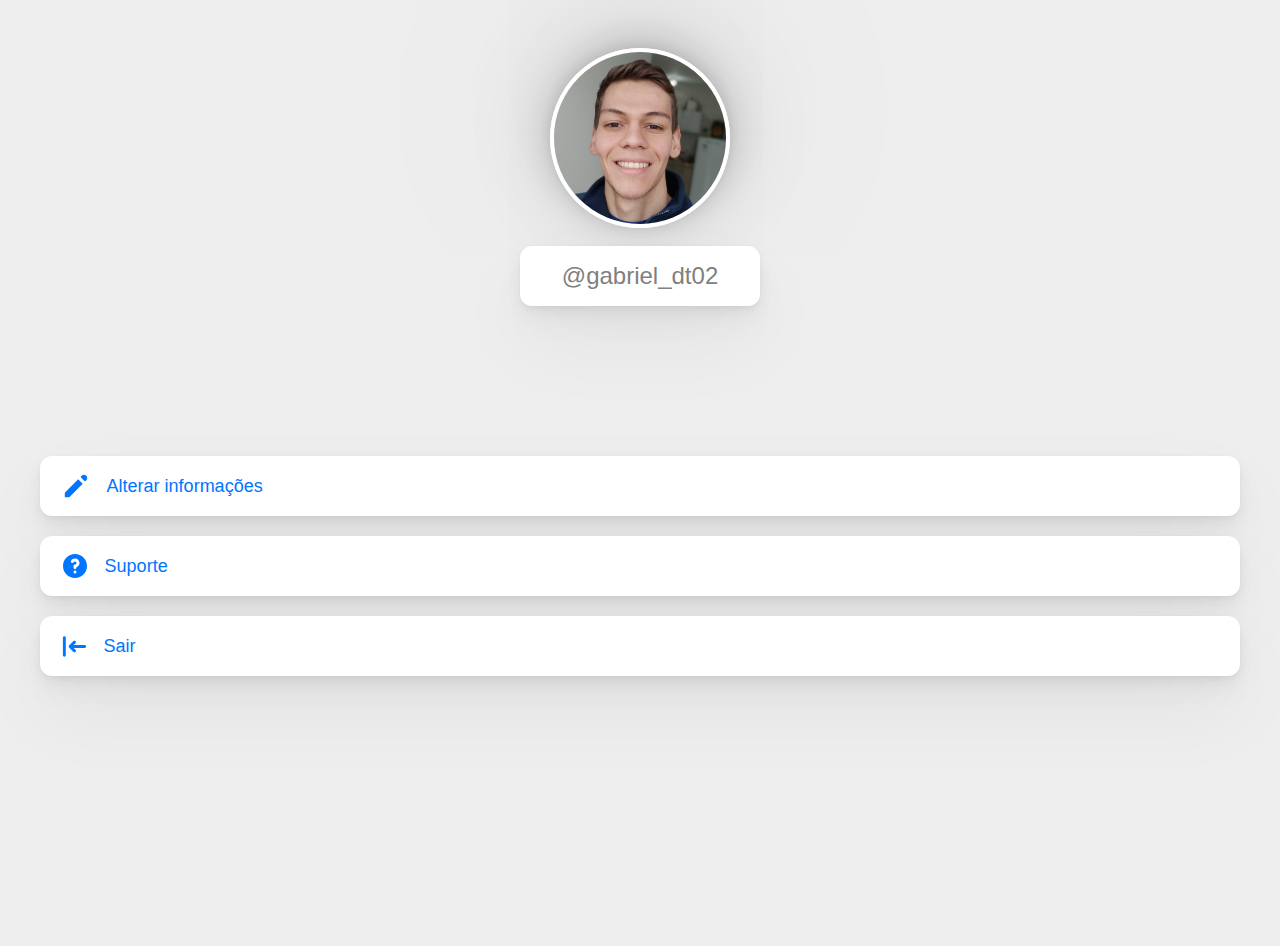
<file: index.html>
<!DOCTYPE html>
<html lang="en">
<head>
    <meta charset="UTF-8">
    <meta http-equiv="X-UA-Compatible" content="IE=edge">
    <meta name="viewport" content="width=device-width, initial-scale=1.0">
    <title>Document</title>
    <link rel="stylesheet" href="style.css">
</head>
<body>
    <div id="main-container">

        <div id="profile" class="flex-item">
            <img src="assets/images/user_pic.jpg" alt="">
            <span id="username">@gabriel_dt02</span>
        </div>

        <div id="alterar-info" class="flex-item options">
            <img src="assets/images/alt_info.svg" alt="">
            <a>Alterar informações</a>
        </div>

        <div class="flex-item options">
            <img src="assets/images/suporte.svg" alt="">
            <a>Suporte</a>
        </div>

        <div class="flex-item options">
            <img src="assets/images/sair.svg" alt="">
            <a>Sair</a>
        </div>

        <div class="flex-item">

        </div>
    </div>
</body>
</html>
</file>
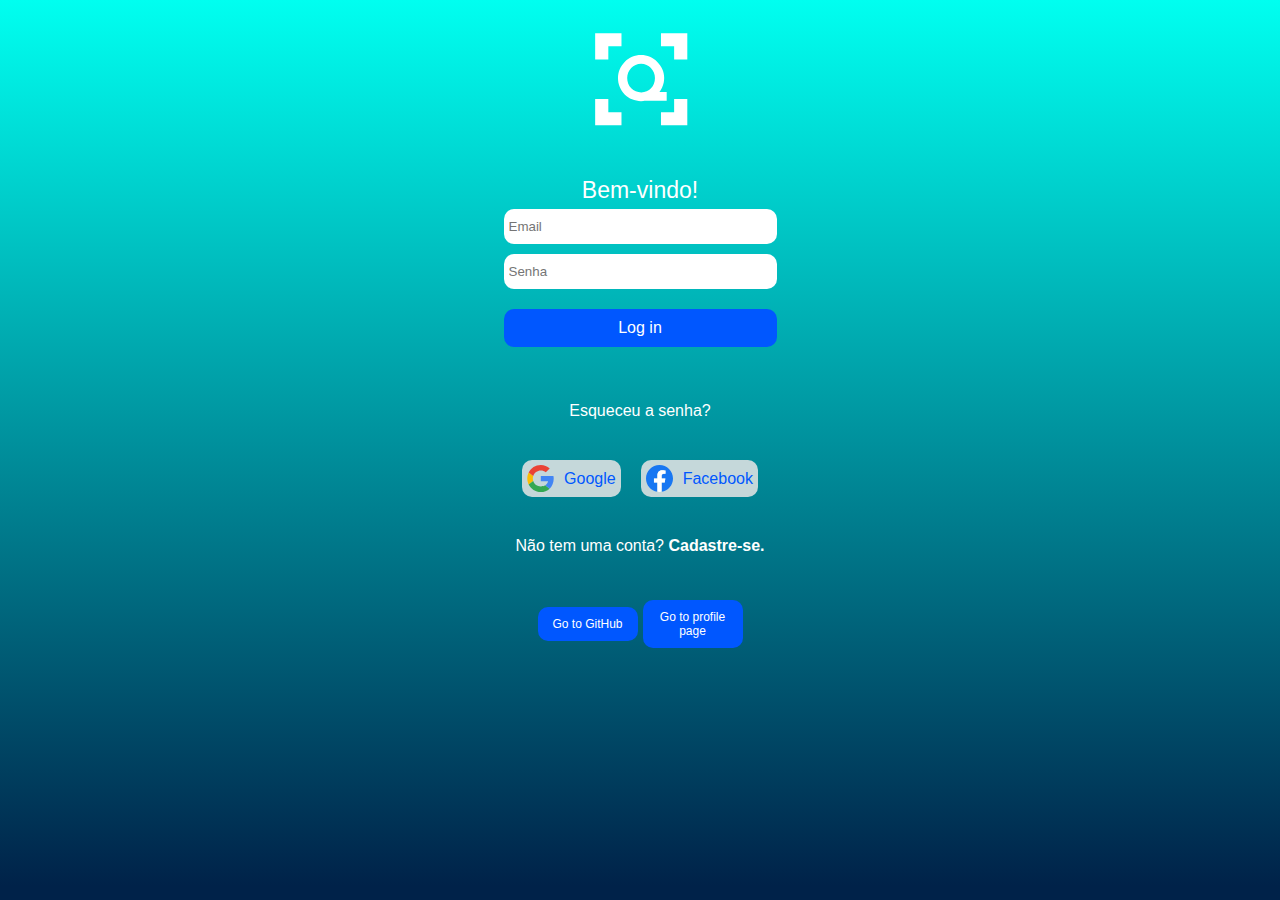
<file: login-page/index.html>
<!DOCTYPE html>
<html lang="en">
<head>
    <meta charset="UTF-8">
    <meta http-equiv="X-UA-Compatible" content="IE=edge">
    <meta name="viewport" content="width=device-width, initial-scale=1.0">
    <title>NoQueue Login Page</title>
    <link rel="stylesheet" href="style.css">
</head>
<body>
    <div id="main-container">

        <div id="div-img-logo" class="flex-item">
            <img id="img-logo" src="../assets/images/AppLogo.svg" alt="">
        </div>

        <form id="form_sign_up" action="" class="flex-item" >
            <span id="title">Bem-vindo!</span>
            <input class="input" type="text" placeholder="Email">
            <input class="input" type="password" placeholder="Senha">
            <input class="input-submit" type="submit" value="Log in">
        </form>
        
        <span id="forgot-password" class="flex-item">
            <a href="#" >Esqueceu a senha?</a>
        </span>
        

        <div id="alternative-log-in" class="flex-item">
                <a href="#" class="alternative-log-in-element">
                    <img src="../assets/images/google_icon.svg" alt="Logo Google">
                    <span>Google</span>
                </a>

    
                <a href="#" class="alternative-log-in-element">
                    <img src="../assets/images/facebook_icon.svg" alt="Facebook logo">
                    <span> Facebook</span>
                </a>
        </div>

        <span class="flex-item" id="sign-up">Não tem uma conta? <a href="#">Cadastre-se.</a></span>


        <div id="navigate-btns">
            <a id="goto-link" href="https://github.com/GabrielDineckTremarin/noqueue-profile-page-and-login-page"><button id="goto-btn"> Go to GitHub</button></a>
            <a id="goto-link" href="../profile-page/index.html"><button id="goto-btn"> Go to profile page</button></a>
        </div>

    </div>

</body>
</html>
</file>
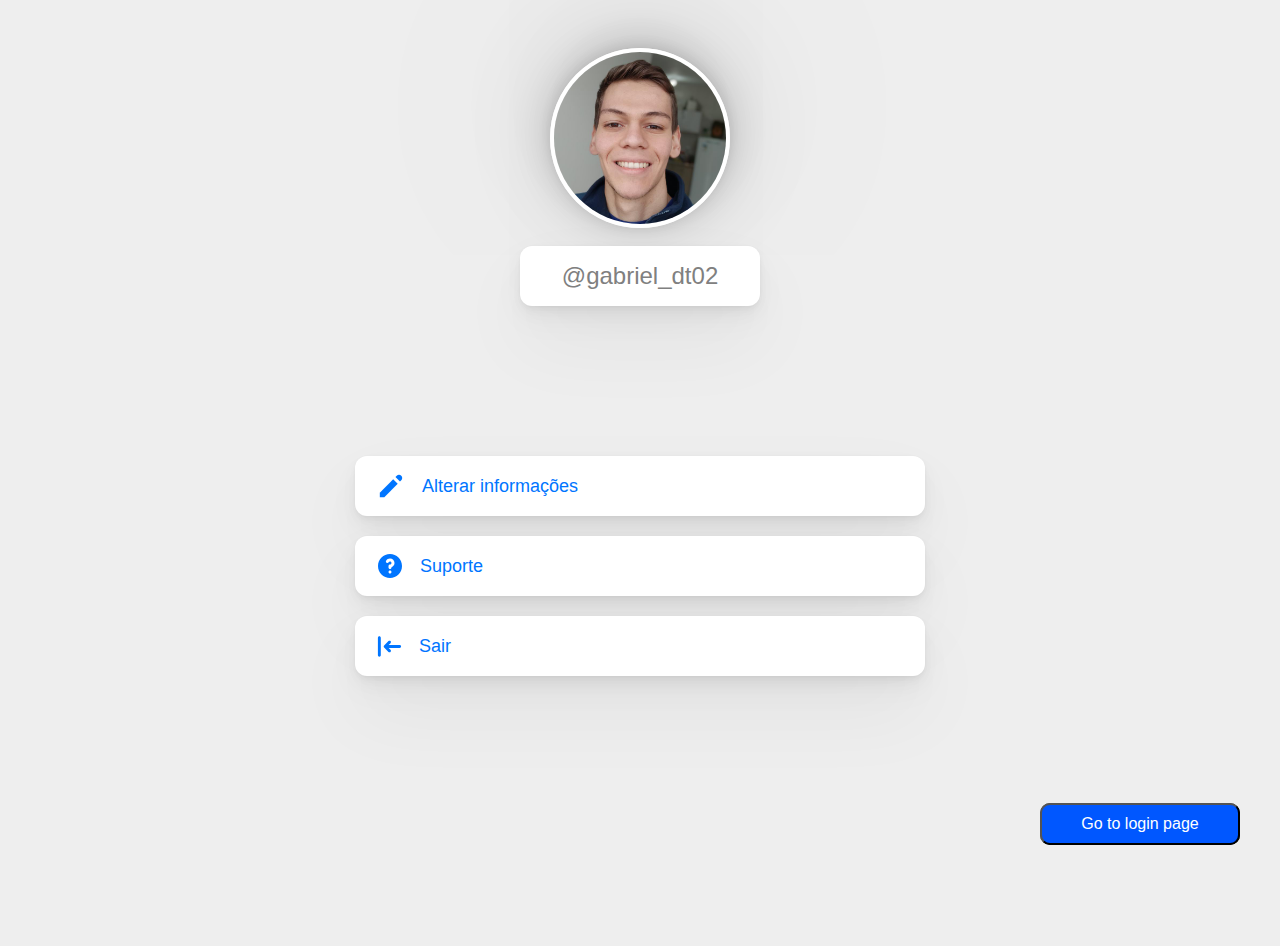
<file: profile-page/index.html>
<!DOCTYPE html>
<html lang="en">
<head>
    <meta charset="UTF-8">
    <meta http-equiv="X-UA-Compatible" content="IE=edge">
    <meta name="viewport" content="width=device-width, initial-scale=1.0">
    <title>Document</title>
    <link rel="stylesheet" href="style.css">
</head>
<body>
    <div id="main-container">

        <div id="profile" class="flex-item">
            <img src="../assets/images/user_pic.jpg" alt="">
            <span id="username">@gabriel_dt02</span>
        </div>

        <div id="alterar-info" class="flex-item options">
            <img src="../assets/images/alt_info.svg" alt="">
            <a>Alterar informações</a>
        </div>

        <div class="flex-item options">
            <img src="../assets/images/suporte.svg" alt="">
            <a>Suporte</a>
        </div>

        <div class="flex-item options">
            <img src="../assets/images/sair.svg" alt="">
            <a>Sair</a>
        </div>

        <div class="flex-item">

        </div>
    </div>

    <div id="navigate-btns">
        <a id="goto-link" href="https://github.com/GabrielDineckTremarin/noqueue-profile-page-and-login-page"><button id="goto-btn"> Go to GitHub</button></a>
        <a id="goto-link" href="../login-page/index.html"><button id="goto-btn"> Go to login page</button></a>
    </div>
</body>
</html>
</file>
<file: style.css>
* {
    font-family: Arial, Helvetica, sans-serif;
    box-sizing: border-box;
}
body {
    background-color: #EEEEEE;
    
}

#main-container {
    display: flex;
    align-items: center;
    flex-direction: column;
    margin: 48px 0 270px 0;
}

#profile {
    display: flex;
    align-items: center;
    flex-direction: column;
    margin-bottom: 130px;
}

#profile img {
    width: 180px;
    height: 180px;
    border-radius: 100px;
    border: 4px solid white;
    box-shadow: 0px -32px 250px rgba(0, 0, 0, 0.1), 0px -9.64706px 91.6471px rgba(0, 0, 0, 0.124), 0px -4.0069px 38.0655px rgba(0, 0, 0, 0.145), 0px -1.44922px 13.7676px rgba(0, 0, 0, 0.101039);

}

#profile #username {
    display: flex;
    justify-content: center;
    align-items: center;
    margin-top: 18px;
    width: 240px;
    height: 60px;
    background-color: white;
    color: gray;
    font-size: 24px;
    border-radius: 12px;
    box-shadow: 0px 36px 80px rgba(0, 0, 0, 0.05), 0px 15.0399px 33.4221px rgba(0, 0, 0, 0.0359427), 0px 8.04107px 17.869px rgba(0, 0, 0, 0.0298054), 0px 4.50776px 10.0172px rgba(0, 0, 0, 0.025), 0px 2.39404px 5.32008px rgba(0, 0, 0, 0.0201946), 0px 0.996212px 2.21381px rgba(0, 0, 0, 0.0140573);
}






.options {
    border-radius: 12px;
    background-color: white;
    height: 60px;
    width: 95%;
    display: flex;
    flex-direction: row;
    align-items: center;
    margin-top: 20px;
    box-shadow: 0px 36px 80px rgba(0, 0, 0, 0.05), 0px 15.0399px 33.4221px rgba(0, 0, 0, 0.0359427), 0px 8.04107px 17.869px rgba(0, 0, 0, 0.0298054), 0px 4.50776px 10.0172px rgba(0, 0, 0, 0.025), 0px 2.39404px 5.32008px rgba(0, 0, 0, 0.0201946), 0px 0.996212px 2.21381px rgba(0, 0, 0, 0.0140573);
}

.options img {
    margin: 0 15px 0 20px;
}

.options a {
    text-decoration: none;
    font-size: 18px;
    color: #0075FF;
}

.options a:hover {
    text-decoration: underline;
    
}
</file>
<file: login-page/style.css>
* {
    box-sizing: border-box;
    margin: 0;
    padding: 0;
    border: 0;
    box-sizing: border-box;
    font-family: Arial, Helvetica, sans-serif;
}



html {
    background: linear-gradient(180deg, #00FFF0 0%, #002249 98.44%);
    height: 100vh;
}


body {
    border-radius: 25px;
    position: relative;


}

#main-container {
    display: flex;
    align-items: center;
    flex-direction: column;
    width: 100%;
}

.flex-item {
    margin: 20px;
}

#div-img-logo {
    display: flex;
    align-items: center;
    justify-content: center;
    width: 100%;
}

#div-img-logo #img-logo {
    width: 30%;
}

#title {
    font-size: 23px;
    color: white;
    
}

form {

    display: flex;
    width: 100%;
    align-items: center;
    flex-direction: column;
 
    
}

.input {

    margin: 5px auto;
    padding: 10px 5px;
    border-radius: 10px;
    width: 70%;
    
    
}
.input:focus {
    outline: none;
}


#goto-btn,
.input-submit {
    display: block;
    margin: 15px auto;
    color: white;
    background-color: #0057FF;
    padding: 10px 5px;
    border-radius: 10px;
    width: 70%;
    font-size: 16px;

}



#goto-btn,
#goto-link {
    text-decoration: none;
    width: 100px;
    font-size: 12px;
}


#goto-btn:hover {
    background: white;
    color: #0057FF;
    transition: .3s;
}

#navigate-btns {
    margin-top: 10px;
    display: flex;
    flex-direction: row;
    gap: 5px;
    justify-content: center;
    align-items: center;

}

#forgot-password a {
    color: white;
    text-decoration: none;
}
#forgot-password a:hover {
    text-decoration: underline;
}

#alternative-log-in { 
    display: flex;
    flex-direction: row;
}
    


#alternative-log-in .alternative-log-in-element {
    display: flex;
    align-items: center;
    margin: 0 10px;
    padding: 5px 5px;
    border-radius: 10px;
    text-decoration: none;
    color: #0057FF;
    background-color: rgba(232, 229, 229, 0.85);
}
#alternative-log-in .alternative-log-in-element:hover {
    background-color: #0057FF;
    color: white;
    transition: .3s;

}

#alternative-log-in .alternative-log-in-element span {
    margin-left: 10px;
}

#sign-up {
    color: white;
}
#sign-up a {
    color: white;
    text-decoration: none;
    font-weight: bold;
}
#sign-up a:hover {
    text-decoration: underline;
    transition: .3s;
}

@media(min-width: 500px) {
    #main-container {
        width: 390px;
        height: 100%;
        margin:auto;
    
  
    }
}
</file>
<file: profile-page/style.css>
* {
    font-family: Arial, Helvetica, sans-serif;
    box-sizing: border-box;
}
body {
    background-color: #EEEEEE;
    
}

#main-container {
    display: flex;
    align-items: center;
    flex-direction: column;
    margin: auto;
    max-width: 600px;
    margin: 48px auto 270px auto;
}

#profile {
    display: flex;
    align-items: center;
    flex-direction: column;
    margin-bottom: 130px;
}

#profile img {
    width: 180px;
    height: 180px;
    border-radius: 100px;
    border: 4px solid white;
    box-shadow: 0px -32px 250px rgba(0, 0, 0, 0.1), 0px -9.64706px 91.6471px rgba(0, 0, 0, 0.124), 0px -4.0069px 38.0655px rgba(0, 0, 0, 0.145), 0px -1.44922px 13.7676px rgba(0, 0, 0, 0.101039);

}

#profile #username {
    display: flex;
    justify-content: center;
    align-items: center;
    margin-top: 18px;
    width: 240px;
    height: 60px;
    background-color: white;
    color: gray;
    font-size: 24px;
    border-radius: 12px;
    box-shadow: 0px 36px 80px rgba(0, 0, 0, 0.05), 0px 15.0399px 33.4221px rgba(0, 0, 0, 0.0359427), 0px 8.04107px 17.869px rgba(0, 0, 0, 0.0298054), 0px 4.50776px 10.0172px rgba(0, 0, 0, 0.025), 0px 2.39404px 5.32008px rgba(0, 0, 0, 0.0201946), 0px 0.996212px 2.21381px rgba(0, 0, 0, 0.0140573);
}






.options {
    border-radius: 12px;
    background-color: white;
    height: 60px;
    width: 95%;
    display: flex;
    flex-direction: row;
    align-items: center;
    margin-top: 20px;
    box-shadow: 0px 36px 80px rgba(0, 0, 0, 0.05), 0px 15.0399px 33.4221px rgba(0, 0, 0, 0.0359427), 0px 8.04107px 17.869px rgba(0, 0, 0, 0.0298054), 0px 4.50776px 10.0172px rgba(0, 0, 0, 0.025), 0px 2.39404px 5.32008px rgba(0, 0, 0, 0.0201946), 0px 0.996212px 2.21381px rgba(0, 0, 0, 0.0140573);
}

.options img {
    margin: 0 15px 0 20px;
}

.options a {
    text-decoration: none;
    font-size: 18px;
    color: #0075FF;
}

.options a:hover {
    text-decoration: underline;
    
}

#goto-btn {
    display: block;
    margin: 15px auto;
    color: white;
    background-color: #0057FF;
    padding: 10px 5px;
    border-radius: 10px;
    width: 70%;
    font-size: 16px;

}

#goto-btn,
#goto-link {
    text-decoration: none;
    position: absolute;
    bottom: 20px;
    right: 20px;
    width: 200px;

}


#goto-btn:hover {
    background: white;
    color: #0057FF;
    transition: .3s;
}
</file>
